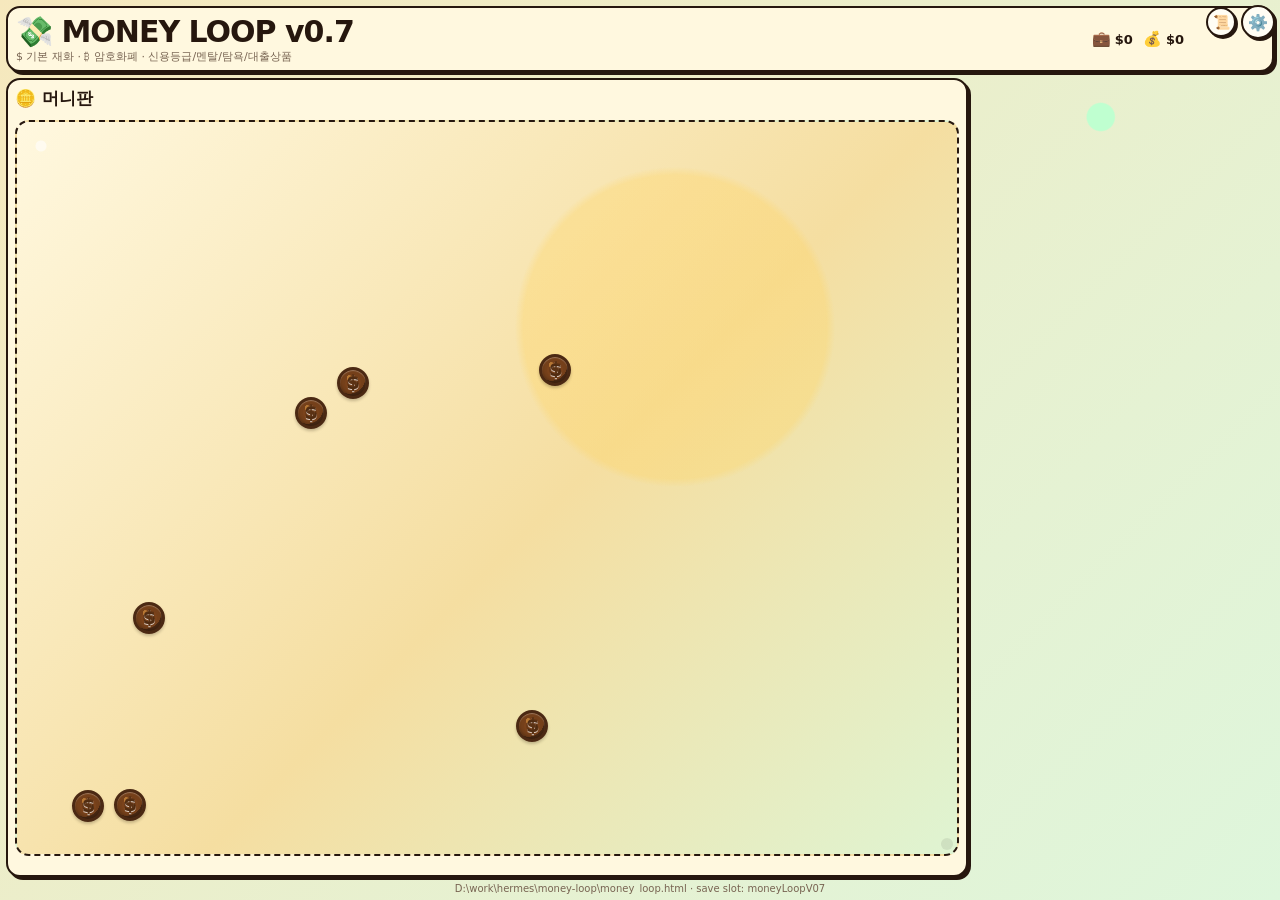
<file: index.html>
<!doctype html>
<html lang="ko">
<head>
<meta charset="utf-8"/>
<meta name="viewport" content="width=device-width,initial-scale=1,viewport-fit=cover,user-scalable=no"/>
<title>Money Loop v0.7</title>
<link rel="stylesheet" href="./src/style.css"/>
<link rel="manifest" href="./public/manifest.json"/>
<meta name="theme-color" content="#f6e8bd"/>
<meta name="mobile-web-app-capable" content="yes"/>
<meta name="apple-mobile-web-app-capable" content="yes"/>
<meta name="apple-mobile-web-app-status-bar-style" content="black-translucent"/>
</head>
<body>
<div class="app"><header class="top"><div class="brand"><h1>💸 MONEY LOOP v0.7</h1><div>$ 기본 재화 · ₿ 암호화폐 · 신용등급/멘탈/탐욕/대출상품</div></div><div id="topStats" class="topStats"></div><div class="topTools"><button class="iconBtn logIconBtn" onpointerdown="openModal('log')" title="로그">📜</button><button class="iconBtn settingsBtn" onpointerdown="openModal('settings')" title="설정">⚙️</button></div></header>
<div class="layout"><main class="panel main"><div class="mainHead"><h2>🪙 머니판</h2><div id="mainMenu" class="actions"><button id="menuUpgrade" onpointerdown="openModal('upgrade')">강화</button><button id="menuSkill" onpointerdown="openModal('skill')">스킬</button><button id="menuResearch" class="hidden" onpointerdown="openModal('research')">연구</button><button id="menuBank" onpointerdown="openModal('bank')">은행</button><button id="menuLoan" onpointerdown="openModal('loan')">대출</button><button id="menuInvest" onpointerdown="openModal('invest')">투자</button><button id="menuCredit" onpointerdown="openModal('credit')">신용</button><button id="menuMarket" onpointerdown="openModal('market')">장세</button><button id="menuChallenge" class="hidden" onpointerdown="openModal('challenge')">도전</button></div></div><div id="board" class="board"><div id="comboMeter" class="comboMeter"><div class="comboLabel">COMBO x1</div><div class="comboTrack"><div id="comboFill" class="comboFill"></div></div></div><div class="devDot" title="."></div></div><div><div id="skills" class="actions"></div><div id="hud" class="hud" style="margin-top:6px"></div></div></main>
<aside class="side minimalSide"><section id="goalPanel" class="panel goalPanel hidden"><div id="phaseState" class="tiny strong"></div><button id="nextGoal" class="goalBox" onpointerdown="openGoal()"></button></section></aside></div><div class="footer">D:\work\hermes\money-loop\money_loop.html · save slot: moneyLoopV07</div></div>
<div id="toast" class="toast"></div><div id="modal" class="modal"><div class="modalBox"><div class="modalHead"><h2 id="modalTitle">메뉴</h2><button onpointerdown="closeModal()">닫기</button></div><div id="modalBody" class="cards"></div></div></div>
<script type="module" src="./src/main.js"></script>
</body>

</html>
</file>
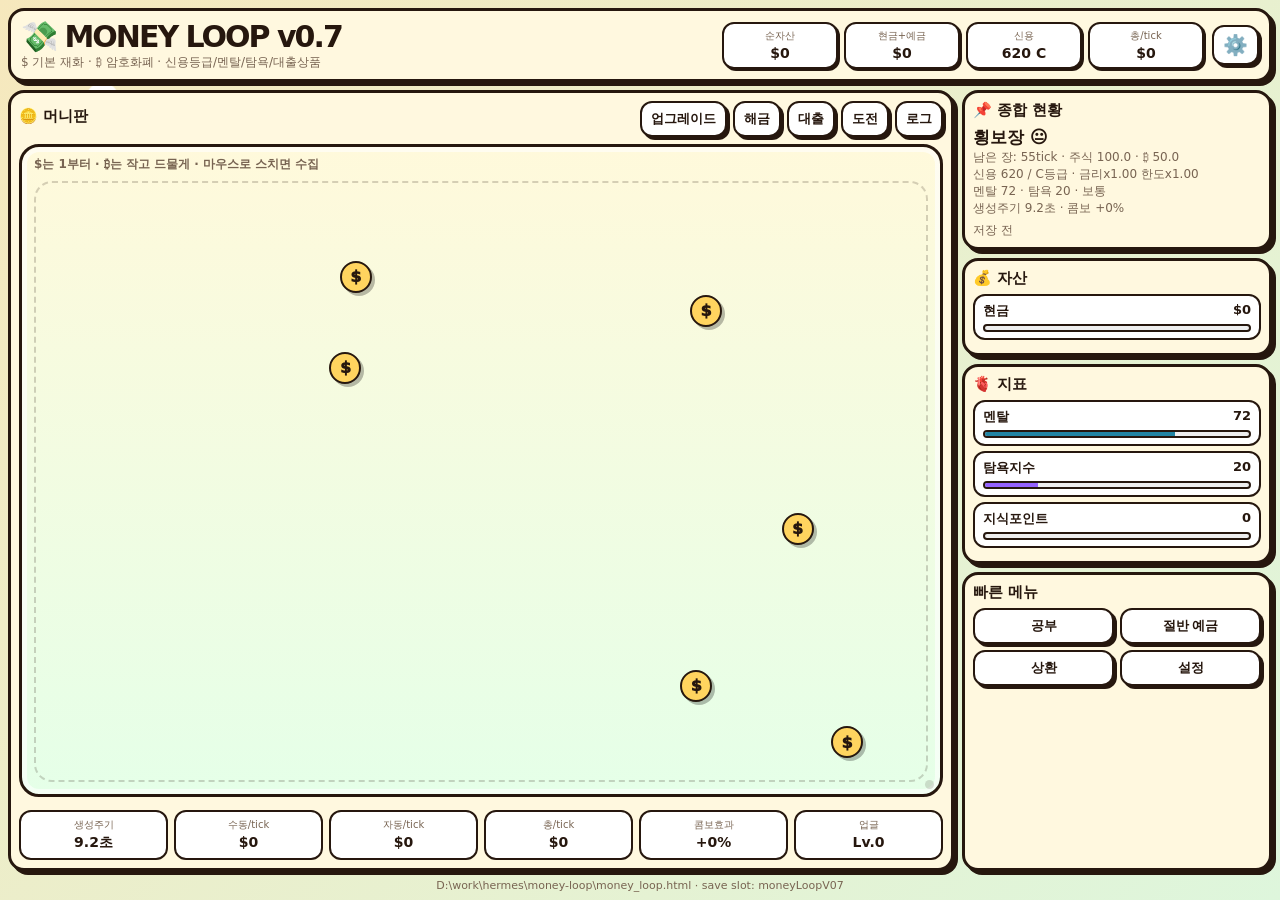
<file: money_loop.html>
<!doctype html>
<html lang="ko">
<head>
<meta charset="utf-8"/><meta name="viewport" content="width=device-width,initial-scale=1"/>
<title>Money Loop v0.7</title>
<style>
:root{--ink:#26170e;--muted:#786452;--paper:#fff8df;--line:#26170e;--green:#13a85a;--red:#e74d61;--blue:#2184a3;--gold:#ffd45f;--purple:#9562ff;--shadow:#26170e}*{box-sizing:border-box}html,body{height:100%;overflow:hidden}body{margin:0;background:radial-gradient(circle at 8% 11%,#fff 0 1.1%,transparent 1.2%),radial-gradient(circle at 86% 13%,#bfffd0 0 1%,transparent 1.1%),linear-gradient(135deg,#f6e8bd,#def6dc);font-family:"Comic Sans MS","Segoe UI",system-ui,sans-serif;color:var(--ink);cursor:crosshair}.app{height:100vh;max-width:1300px;margin:auto;padding:8px;display:grid;grid-template-rows:auto 1fr;gap:8px}.top{display:grid;grid-template-columns:1fr auto auto;gap:8px;align-items:center;background:var(--paper);border:3px solid var(--line);box-shadow:4px 4px 0 var(--shadow);border-radius:16px;padding:8px 10px}.brand h1{margin:0;font-size:30px;letter-spacing:-2px}.brand div{font-size:12px;color:var(--muted)}.topStats{display:grid;grid-template-columns:repeat(4,116px);gap:6px}.pill,.box,.res,.card{border:2px solid var(--line);background:#fff;border-radius:12px}.pill{padding:5px 7px;box-shadow:2px 2px 0 var(--shadow);text-align:center}.pill span,.box span{font-size:10px;color:var(--muted);display:block}.pill b,.box b{font-size:14px}button{border:2px solid var(--line);background:#fff;border-radius:12px;box-shadow:3px 3px 0 var(--shadow);padding:7px 9px;font-weight:900;cursor:pointer;color:var(--ink);touch-action:none}button:hover:not(:disabled){transform:translate(1px,1px);box-shadow:2px 2px 0 var(--shadow)}button:disabled{opacity:.42;cursor:not-allowed}.green{background:#c5ffd8}.primary{background:#c4f5ff}.danger{background:#ffc9d1}.purple{background:#ead8ff}.gold{background:#fff0a8}.layout{min-height:0;display:grid;grid-template-columns:1fr 310px;gap:8px}.panel{background:var(--paper);border:3px solid var(--line);box-shadow:4px 4px 0 var(--shadow);border-radius:16px;padding:8px;min-height:0}.main{display:grid;grid-template-rows:auto 1fr auto;gap:7px;min-height:0}.mainHead{display:flex;justify-content:space-between;align-items:center;gap:8px}.mainHead h2,.side h2{margin:0 0 6px;font-size:15px}.actions{display:flex;gap:6px;flex-wrap:wrap}.board{position:relative;min-height:360px;height:100%;border:3px solid var(--line);border-radius:20px;background:linear-gradient(#fff9db,#e5ffe8);overflow:hidden;box-shadow:inset 0 0 0 5px #ffffff99}.board:before{content:"$는 1부터 · ₿는 작고 드물게 · 마우스로 스치면 수집";position:absolute;left:12px;top:9px;font-size:12px;color:var(--muted);font-weight:900}.board:after{content:"";position:absolute;inset:34px 12px 12px;border:2px dashed #26170e30;border-radius:18px;pointer-events:none}.coin{touch-action:none;position:absolute;display:grid;place-items:center;border:2px solid var(--line);border-radius:50%;font-weight:1000;user-select:none;box-shadow:3px 3px 0 #0004;animation:bob .75s ease-in-out infinite alternate;cursor:grab}.coin.cash{background:var(--gold)}.coin.bill{background:#baffc9;border-radius:12px}.coin.bad{background:#ffc6ce}.coin.gold{background:#ffe680;box-shadow:0 0 0 3px #fff,0 0 16px #ffd25f,3px 3px 0 #0004}.coin.diamond{background:#cbf7ff;box-shadow:0 0 0 3px #fff,0 0 22px #57dfff,3px 3px 0 #0004}.coin.crypto{background:#ddd;border-color:#555;color:#555;font-size:11px}.coin:hover{filter:brightness(1.08);transform:scale(1.12)!important}@keyframes bob{to{margin-top:-5px}}.floatText{position:absolute;pointer-events:none;font-weight:1000;text-shadow:1px 1px #fff;animation:float 900ms ease-out forwards}@keyframes float{to{transform:translateY(-42px);opacity:0}}.hud{display:grid;grid-template-columns:repeat(6,1fr);gap:6px}.box{padding:6px;text-align:center}.side{display:grid;grid-template-rows:auto auto auto 1fr;gap:8px;min-height:0}.res{padding:6px 8px;margin-bottom:5px}.resTop{display:flex;justify-content:space-between;gap:8px;font-size:13px}.bar{height:8px;border:2px solid var(--line);background:#eee;border-radius:999px;overflow:hidden;margin-top:4px}.fill{height:100%;background:var(--green)}.fill.red{background:var(--red)}.fill.blue{background:var(--blue)}.fill.gold{background:var(--gold)}.fill.purple{background:var(--purple)}.tiny{font-size:12px;color:var(--muted)}.marketState{font-size:17px;font-weight:1000}.quickBtns{display:grid;grid-template-columns:1fr 1fr;gap:6px}.skill{position:relative;overflow:hidden}.skill .cd{position:absolute;left:0;bottom:0;height:4px;background:#0003}.skill.ready .cd{background:var(--green);width:100%}.modal{position:fixed;inset:0;background:#0008;display:none;align-items:center;justify-content:center;padding:14px;z-index:20}.modal.on{display:flex}.modalBox{width:min(900px,100%);max-height:86vh;overflow:auto;background:var(--paper);border:3px solid var(--line);box-shadow:7px 7px 0 #000;border-radius:18px;padding:12px}.modalHead{display:flex;justify-content:space-between;gap:10px;align-items:center;margin-bottom:8px}.modalHead h2{margin:0}.cards{display:grid;grid-template-columns:1fr 1fr;gap:8px}.card{padding:8px}.cardTop{display:flex;justify-content:space-between;gap:8px;align-items:flex-start}.title{font-weight:1000}.desc{font-size:12px;color:var(--muted);line-height:1.35;margin-top:3px}.tag{display:inline-block;border:2px solid currentColor;border-radius:999px;padding:2px 6px;font-size:11px;font-weight:900;color:var(--blue);white-space:nowrap}.tag.good{color:var(--green)}.tag.bad{color:var(--red)}.tag.warn{color:#a87000}.log{height:65vh;overflow:auto;display:grid;gap:5px}.logItem{border:2px dashed var(--line);background:#fff;border-radius:10px;padding:6px;font-size:12px}.settingsBtn{font-size:20px;padding:6px 9px}.devDot{position:absolute;right:6px;bottom:5px;width:9px;height:9px;border-radius:50%;background:#26170e25;z-index:5}.footer{font-size:11px;color:var(--muted);text-align:center}@media(max-width:920px){html,body{overflow:auto}.app{height:auto}.layout{grid-template-columns:1fr}.top{grid-template-columns:1fr}.topStats{grid-template-columns:repeat(2,1fr)}}@media(max-width:720px){.cards,.hud{grid-template-columns:1fr 1fr}.actions{display:grid;grid-template-columns:1fr 1fr}}
</style>
</head>
<body>
<div class="app"><header class="top"><div class="brand"><h1>💸 MONEY LOOP v0.7</h1><div>$ 기본 재화 · ₿ 암호화폐 · 신용등급/멘탈/탐욕/대출상품</div></div><div id="topStats" class="topStats"></div><button class="settingsBtn" onpointerdown="openModal('settings')">⚙️</button></header>
<div class="layout"><main class="panel main"><div class="mainHead"><h2>🪙 머니판</h2><div class="actions"><button onpointerdown="openModal('upgrade')">업그레이드</button><button onpointerdown="openModal('research')">해금</button><button onpointerdown="openModal('loan')">대출</button><button onpointerdown="openModal('challenge')">도전</button><button onpointerdown="openModal('log')">로그</button></div></div><div id="board" class="board"><div class="devDot" title="."></div></div><div><div id="skills" class="actions"></div><div id="hud" class="hud" style="margin-top:6px"></div></div></main>
<aside class="side"><section class="panel"><h2>📌 종합 현황</h2><div id="marketState" class="marketState"></div><div id="marketLeft" class="tiny"></div><div id="creditState" class="tiny"></div><div id="emotionState" class="tiny"></div><div id="incomeState" class="tiny"></div><div id="saveState" class="tiny" style="margin-top:5px"></div></section><section class="panel"><h2>💰 자산</h2><div id="moneyPanel"></div></section><section class="panel"><h2>🫀 지표</h2><div id="emotionPanel"></div></section><section class="panel"><h2>빠른 메뉴</h2><div class="quickBtns"><button onpointerdown="study()">공부</button><button onpointerdown="depositHalf()">절반 예금</button><button onpointerdown="repayDebt()">상환</button><button onpointerdown="openModal('settings')">설정</button></div></section></aside></div><div class="footer">D:\work\hermes\money-loop\money_loop.html · save slot: moneyLoopV07</div></div>
<div id="modal" class="modal"><div class="modalBox"><div class="modalHead"><h2 id="modalTitle">메뉴</h2><button onpointerdown="closeModal()">닫기</button></div><div id="modalBody" class="cards"></div></div></div>
<script>
const $=id=>document.getElementById(id), clamp=(n,a,b)=>Math.max(a,Math.min(b,n)), fmt=n=>Math.round(n).toLocaleString('ko-KR'), money=n=>'$'+fmt(n), crypto=n=>'₿'+(n/1000).toFixed(3);
const SAVE='moneyLoopV07',TICK=1.2;
let sim={last:performance.now(),prog:0,render:0,saveTimer:0,modal:null,combo:0,comboUntil:0,magnetCd:0,rainCd:0,dev:0,lastSaved:0,settings:{autoSave:true,saveInterval:30}};
function fresh(){return{t:0,cash:0,bank:0,debt:0,stocks:0,crypto:0,gold:0,diamond:0,credit:620,knowledge:0,mental:72,greed:20,stockIndex:100,cryptoIndex:50,market:'sideways',marketLeft:55,loanRefresh:160,loans:[],particles:[],research:{},up:{},ach:{},comboBest:0,stats:{picked:0,biggest:0,achBonus:0,prestige:0},log:[]}}
let s=fresh();
const marketDefs={sideways:{name:'횡보장 😐',stock:.00016,crypto:.00002,vol:.005,cv:.012},bull:{name:'상승장 🚀',stock:.00085,crypto:.00035,vol:.007,cv:.018},bubble:{name:'과열장 🤯',stock:.0010,crypto:.0009,vol:.014,cv:.038},bear:{name:'하락장 🧊',stock:-.00075,crypto:-.00045,vol:.01,cv:.028},crash:{name:'폭락장 ☄️',stock:-.0028,crypto:-.005,vol:.02,cv:.065}};
function net(){return s.cash+s.bank+s.stocks+s.crypto+s.gold*100+s.diamond*1500-s.debt}function gross(){return s.cash+s.bank+s.stocks+s.crypto+s.gold*100+s.diamond*1500}function totalUp(){return Object.values(s.up||{}).reduce((a,b)=>a+b,0)}
function creditGrade(){let x=s.credit;return x>=900?['S',.6,5]:x>=800?['A',.75,3]:x>=700?['B',.9,2]:x>=600?['C',1,1]:x>=500?['D',1.25,.55]:x>=300?['E',1.6,.25]:['F',2.2,.08]}
function cost(u){return Math.round(u.base*Math.pow(1.32,(s.up[u.id]||0)))}function canAfford(x){return s.cash+s.bank>=x}function pay(x){if(!canAfford(x)){log('부족','돈이 부족합니다. 대출 해금 후 자금을 조달하세요.');return false}if(s.cash>=x)s.cash-=x;else{let n=x-s.cash;s.cash=0;s.bank-=n}norm();return true}
function norm(){['cash','bank','stocks','crypto','debt','knowledge','gold','diamond'].forEach(k=>s[k]=Math.max(0,s[k]));s.credit=clamp(s.credit,0,1000);s.mental=clamp(s.mental,0,100);s.greed=clamp(s.greed,0,100);s.stats.biggest=Math.max(s.stats.biggest,net())}
function coinValue(type){let base=1*(1+(s.up.wallet||0)*.18+s.stats.achBonus+(s.stats.prestige||0)*.025)*(1+comboBonus());if(type==='bill')base*=5;if(type==='bonus')base*=12;if(type==='stock')base*=4;if(type==='crypto')base*=2;if(type==='gold')base*=100;if(type==='diamond')base*=1500;if(type==='bad')base*=-8;if(type==='tax')base*=-25;return base*(.9+Math.random()*.25)}function comboBonus(){return Math.min(sim.combo,100)*.01}function spawnRate(){return (.12+(s.up.spawn||0)*.018+s.stats.achBonus*.1)*(s.market==='crash'?1.25:1)*(0.8+s.mental/250)}function manualCpt(){return spawnRate()*avgParticleValue()}function autoCpt(){return (s.up.worker||0)*.8}function totalCpt(){return manualCpt()+autoCpt()}function avgParticleValue(){return 1*(1+(s.up.wallet||0)*.18+s.stats.achBonus)*(1+comboBonus())}
const upgrades=[
{id:'magnet',name:'돈자석',base:25,show:()=>true,desc:'자석 스킬 해금/강화',perf:()=>`쿨타임 ${magnetMax()}tick`,buy(){if(pay(cost(this)))s.up.magnet=(s.up.magnet||0)+1}},
{id:'wallet',name:'지갑 수선',base:40,show:()=>true,desc:'$ 입자 가치 증가',perf:()=>`+${Math.round((s.up.wallet||0)*18)}%`,buy(){if(pay(cost(this)))s.up.wallet=(s.up.wallet||0)+1}},
{id:'spawn',name:'돈 냄새',base:90,show:()=>totalUp()>=2,desc:'$ 생성 빈도 증가',perf:()=>`+${Math.round((s.up.spawn||0)*15)}%`,buy(){if(pay(cost(this)))s.up.spawn=(s.up.spawn||0)+1}},
{id:'worker',name:'알바 햄스터',base:160,show:()=>totalUp()>=3,desc:'자동 $ 생산',perf:()=>`${money((s.up.worker||0)*.8)}/tick`,buy(){if(pay(cost(this)))s.up.worker=(s.up.worker||0)+1}},
{id:'piggy',name:'돼지저금통',base:300,show:()=>s.research.bank,desc:'현금을 예금으로 이동',perf:()=>`${money((s.up.piggy||0)*1.8)}/tick 이동`,buy(){if(pay(cost(this)))s.up.piggy=(s.up.piggy||0)+1}},
{id:'ledger',name:'가계부 요정',base:650,show:()=>s.research.bank&&totalUp()>=5,desc:'신용/멘탈 개선',perf:()=>`신용 +${((s.up.ledger||0)*.08).toFixed(2)}/tick`,buy(){if(pay(cost(this)))s.up.ledger=(s.up.ledger||0)+1}},
{id:'vacuum',name:'자동 청소기',base:1500,show:()=>totalUp()>=6,desc:'입자 자동 수집',perf:()=>`자동수집 ${Math.round((s.up.vacuum||0)*6)}%`,buy(){if(pay(cost(this)))s.up.vacuum=(s.up.vacuum||0)+1}},
{id:'etf',name:'ETF 자동매수기',base:3000,show:()=>s.research.stocks,desc:'예금을 주식으로 이동',perf:()=>`${money((s.up.etf||0)*5)}/tick`,buy(){if(pay(cost(this)))s.up.etf=(s.up.etf||0)+1}},
{id:'cryptobot',name:'작은 ₿ 봇',base:8000,show:()=>s.research.crypto&&totalUp()>=10,desc:'아주 작은 ₿ 자동매수',perf:()=>`${money((s.up.cryptobot||0)*2)}/tick`,buy(){if(pay(cost(this)))s.up.cryptobot=(s.up.cryptobot||0)+1}},
{id:'riskbot',name:'멘탈 회복기',base:12000,show:()=>s.research.risk,desc:'멘탈 회복, 탐욕 완화',perf:()=>`멘탈 +${((s.up.riskbot||0)*.04).toFixed(2)}/tick`,buy(){if(pay(cost(this)))s.up.riskbot=(s.up.riskbot||0)+1}},
{id:'rarity',name:'골드 탐지기',base:18000,show:()=>s.research.risk&&totalUp()>=12,desc:'골드 입자 등장',perf:()=>`골드 확률 +${((s.up.rarity||0)*.7).toFixed(1)}%`,buy(){if(pay(cost(this)))s.up.rarity=(s.up.rarity||0)+1}},
{id:'debtbot',name:'상환 봇',base:30000,show:()=>s.research.loan||s.debt>0,desc:'부채 자동 상환',perf:()=>`${money((s.up.debtbot||0)*3)}/tick`,buy(){if(pay(cost(this)))s.up.debtbot=(s.up.debtbot||0)+1}},
{id:'diamond',name:'다이아 감별사',base:75000,show:()=>s.up.rarity>=2&&net()>=50000,desc:'다이아 입자 등장',perf:()=>`다이아 확률 +${((s.up.diamond||0)*.18).toFixed(2)}%`,buy(){if(pay(cost(this)))s.up.diamond=(s.up.diamond||0)+1}}
];
const research=[
{id:'bank',name:'은행 계좌',cost:80,show:()=>true,desc:'예금/신용 관리 해금',can:()=>true,buy(){if(pay(this.cost)){s.research.bank=1;log('해금','은행 계좌 개설')}}},
{id:'loan',name:'대출 이해',cost:250,show:()=>s.research.bank,desc:'대출 상품/부채 시스템 해금',can:()=>s.research.bank,buy(){if(pay(this.cost)){s.research.loan=1;refreshLoans();log('해금','대출 상품이 열렸다')}}},
{id:'stocks',name:'주식 계좌',cost:1200,show:()=>s.research.bank&&s.knowledge>=4,desc:'주식쿠폰/ETF 해금',can:()=>s.knowledge>=4,buy(){if(pay(this.cost)){s.research.stocks=1;log('해금','주식 계좌 개설')}}},
{id:'crypto',name:'₿ 거래소',cost:5000,show:()=>s.research.stocks&&s.greed>=25,desc:'작은 ₿ 입자/봇 해금',can:()=>s.research.stocks&&s.greed>=25,buy(){if(pay(this.cost)){s.research.crypto=1;log('해금','₿ 거래소 가입')}}},
{id:'risk',name:'리스크 관리',cost:7500,show:()=>s.knowledge>=12&&s.mental>=50,desc:'멘탈 회복기/골드 탐지기 해금',can:()=>s.knowledge>=12,buy(){if(pay(this.cost)){s.research.risk=1;log('해금','리스크 관리')}}},
{id:'prestige',name:'계좌 환생',cost:250000,show:()=>net()>=180000,desc:'프레스티지 준비',can:()=>net()>=180000,buy(){if(pay(this.cost)){s.research.prestige=1;log('해금','계좌 환생 가능')}}}
];
const achievements=[
{id:'pick50',name:'줍줍 초보',desc:'입자 50개 수집',ok:()=>s.stats.picked>=50,reward:'입자 가치 +8%',give(){s.stats.achBonus+=.08}},
{id:'combo25',name:'손목 스냅',desc:'콤보 25',ok:()=>s.comboBest>=25,reward:'입자 가치 +10%',give(){s.stats.achBonus+=.10}},
{id:'gradeB',name:'신용 양호',desc:'B등급 이상 달성',ok:()=>s.credit>=700,reward:'멘탈 +5',give(){s.mental+=5}},
{id:'bank1k',name:'예금 맛보기',desc:'예금 $1,000',ok:()=>s.bank>=1000,reward:'신용 +20',give(){s.credit+=20}},
{id:'million',name:'작은 부자',desc:'순자산 $100,000',ok:()=>net()>=100000,reward:'탐욕 +8',give(){s.greed+=8}}
];
const particleView={cash:['$','cash'],bill:['$$','bill'],bonus:['★','bill'],stock:['📈','bill'],crypto:['₿','crypto'],gold:['G','gold'],diamond:['◆','diamond'],bad:['💳','bad'],tax:['!','bad']};
function unlocked(type){if(['cash','bad'].includes(type))return true;if(type==='bill')return totalUp()>=2||s.research.bank;if(type==='bonus')return totalUp()>=4;if(type==='stock')return s.research.stocks;if(type==='crypto')return s.research.crypto;if(type==='gold')return s.up.rarity>=1;if(type==='diamond')return s.up.diamond>=1;if(type==='tax')return s.debt>0||s.research.loan;return true}function gate(type){return unlocked(type)?type:'cash'}function rollRare(){let r=Math.random(),g=(s.up.rarity||0)*.007*(1+s.greed/160),d=(s.up.diamond||0)*.0018;if(r<d)return'diamond';if(r<g)return'gold';return'normal'}
function spawnParticle(type='cash'){type=gate(type);let rr=rollRare();if(rr==='gold')type='gold';if(rr==='diamond')type='diamond';let b=$('board'),w=Math.max(120,b.clientWidth-54),h=Math.max(120,b.clientHeight-54);let mentalLife=.8+s.mental/250;let p={id:Math.random().toString(36).slice(2),type,val:coinValue(type),x:20+Math.random()*w,y:40+Math.random()*h,life:(7+Math.random()*8)*mentalLife};s.particles.push(p);createEl(p)}function spawnBurst(n,type){for(let i=0;i<n;i++)spawnParticle(type)}
function createEl(p){let b=$('board');if(!b||b.querySelector(`[data-pid="${p.id}"]`))return;let [icon,cls]=particleView[p.type]||particleView.cash;let e=document.createElement('div');e.className='coin '+cls;e.dataset.pid=p.id;e.style.left=p.x+'px';e.style.top=p.y+'px';let size=p.type==='crypto'?24:p.type==='cash'?32:p.type==='bill'?38:p.type==='gold'?40:p.type==='diamond'?46:36;e.style.width=size+'px';e.style.height=size+'px';e.textContent=icon;e.addEventListener('pointerenter',()=>collect(p.id));e.addEventListener('pointerdown',ev=>{ev.preventDefault();ev.stopPropagation();collect(p.id)});b.appendChild(e)}
function collect(id){let p=s.particles.find(x=>x.id===id);if(!p)return;s.particles=s.particles.filter(x=>x.id!==id);let el=document.querySelector(`[data-pid="${id}"]`);if(el)el.remove();if(performance.now()<sim.comboUntil)sim.combo++;else sim.combo=1;sim.comboUntil=performance.now()+1200;s.comboBest=Math.max(s.comboBest,sim.combo);let v=p.val;if(p.type==='stock'){s.stocks+=Math.max(0,v);s.greed+=.05}else if(p.type==='crypto'){s.crypto+=Math.max(0,v);s.greed+=.1;s.mental-=.015}else if(p.type==='gold')s.gold+=Math.max(0,v/100);else if(p.type==='diamond')s.diamond+=Math.max(0,v/1500);else if(v>=0)s.cash+=v;else{s.mental-=1;s.debt+=s.research.loan?0:-v}if(v>0&&sim.combo%10===0){s.mental+=.2;s.greed+=.15}if(v<0){s.mental-=.5}s.stats.picked++;$('board').appendChild(floatText(p.x,p.y,(v>=0?'+':'')+(p.type==='crypto'?money(v)+' ₿':money(v))+(sim.combo>2?' x'+sim.combo:'')));checkAch();norm();renderLive()}function floatText(x,y,t){let e=document.createElement('div');e.className='floatText';e.style.left=x+'px';e.style.top=y+'px';e.textContent=t;setTimeout(()=>e.remove(),900);return e}function expire(){let dead=s.particles.filter(p=>p.life<=0).map(p=>p.id);s.particles=s.particles.filter(p=>p.life>0);dead.forEach(id=>{let e=document.querySelector(`[data-pid="${id}"]`);if(e)e.remove()})}
function magnetMax(){return Math.max(6,18-(s.up.magnet||0)*2)}function rainMax(){return 38}function castMagnet(){if(!s.up.magnet)return log('스킬','돈자석 업그레이드가 필요합니다');if(sim.magnetCd>0)return log('스킬','자석 충전 중');sim.magnetCd=magnetMax();s.particles.forEach(p=>{p.life+=2;p.x=170+Math.random()*240;p.y=110+Math.random()*170;let e=document.querySelector(`[data-pid="${p.id}"]`);if(e){e.style.left=p.x+'px';e.style.top=p.y+'px'}});log('스킬','돈자석 발동')}function makeMoneyRain(){if(totalUp()<3)return log('스킬','업그레이드 3레벨부터 돈비 가능');if(sim.rainCd>0)return log('스킬','돈비 충전 중');sim.rainCd=rainMax();spawnBurst(10,'cash');if(s.up.rarity)spawnBurst(1,'gold');if(Math.random()<.2+s.greed/500)spawnBurst(1,'bad');log('스킬','돈비')}
function refreshLoans(){if(!s.research.loan)return;s.loans=[];let grade=creditGrade(),mult=grade[2],rateAdj=grade[1];let templates=[['생활비 대출',300,0.06,'simple','낮음'],['마이너스 통장',900,0.09,'compound','중간'],['고금리 급전',1600,0.18,'compound','높음'],['투자 레버리지',2600,0.12,'compound','높음'],['신용 우대론',1800,0.055,'simple','낮음']];templates.forEach(t=>{let ok=t[0]!=='투자 레버리지'||s.research.stocks;let f=.8+Math.random()*.7;if(ok)s.loans.push({id:Math.random().toString(36).slice(2),name:t[0],amount:Math.round(t[1]*mult*f),rate:t[2]*rateAdj*(.85+Math.random()*.35),type:t[3],risk:t[4],principal:Math.round(t[1]*mult*f)})});s.loanRefresh=120+Math.random()*120}function takeLoan(id){let l=s.loans.find(x=>x.id===id);if(!l)return;s.cash+=l.amount;s.debt+=l.amount;s.credit-=l.risk==='높음'?28:l.risk==='중간'?14:6;s.mental-=l.risk==='높음'?7:3;s.greed+=l.name.includes('투자')?8:2;log('대출',`${l.name} ${money(l.amount)} · ${(l.rate*100).toFixed(1)}% · ${l.type==='compound'?'복리':'단리'}`);renderAll(false);renderModal()}function debtInterest(days){if(s.debt<=0)return 0;let avg=s.loans.length?s.loans.reduce((a,l)=>a+l.rate,0)/s.loans.length:.12;let compound=s.loans.some(l=>l.type==='compound');let interest=compound?s.debt*(avg/900)*days:(s.debt*avg/1200)*days;s.debt+=interest;s.credit-=interest>1?.01*days:0;s.mental-=interest>2?.015*days:0;return interest}function repayDebt(){let a=Math.min(s.debt,s.cash+s.bank);if(a<=0)return log('상환','상환할 부채가 없습니다');if(!canAfford(a))return;let c=Math.min(s.cash,a);s.cash-=c;s.bank-=a-c;s.debt-=a;s.credit+=Math.min(12,a/200);s.mental+=1;norm();renderLive();log('상환',money(a)+' 상환')}
function study(){s.knowledge+=1;s.mental+=.1;s.greed-=.1;norm();renderLive()}function depositHalf(){let a=s.cash*.5;s.cash-=a;s.bank+=a;s.mental+=.4;s.credit+=.2;norm();renderLive()}function buyStock(){if(!s.research.stocks)return;if(!pay(Math.min(s.cash+s.bank,250)))return;s.stocks+=250;s.greed+=.3;renderLive()}function buyCrypto(){if(!s.research.crypto)return;if(!pay(Math.min(s.cash+s.bank,120)))return;s.crypto+=120;s.greed+=.5;s.mental-=.2;renderLive()}
function rates(){let r={cash:0,bank:0,stocks:0,crypto:0,credit:0,mental:0,greed:0};r.cash+=(s.up.worker||0)*.8;let p=s.up.piggy||0;if(p){let m=Math.min(s.cash,p*1.8);r.cash-=m;r.bank+=m;r.credit+=.02*p}let l=s.up.ledger||0;r.credit+=l*.08;r.mental+=l*.025;let e=s.up.etf||0;if(e){let m=Math.min(s.bank,e*5);r.bank-=m;r.stocks+=m}let c=s.up.cryptobot||0;if(c){let m=Math.min(s.bank,c*2);r.bank-=m;r.crypto+=m;r.greed+=c*.008;r.mental-=c*.003}let rb=s.up.riskbot||0;r.mental+=rb*.04;r.greed+=(35-s.greed)*.006*rb;let db=s.up.debtbot||0;if(db&&s.debt>0){let m=Math.min(s.debt,(s.cash+s.bank)*.001*db+3*db);r.cash-=Math.min(s.cash,m);r.bank-=Math.max(0,m-s.cash);r.credit+=.01*db}return r}
function marketTick(days){let m=marketDefs[s.market],risk=1-(s.up.riskbot||0)*.03;let sr=(m.stock+(Math.random()-.5)*m.vol*risk)*days, cr=(m.crypto+(Math.random()-.5)*m.cv*risk*(1+s.greed/220))*days;s.stocks*=Math.max(.65,1+sr);s.crypto*=Math.max(.45,1+cr);s.stockIndex*=Math.max(.7,1+sr);s.cryptoIndex*=Math.max(.5,1+cr);s.greed+=(sr+cr>0?.04:-.02)*days;s.mental+=(sr+cr<0?-.05:.01)*days;s.marketLeft-=days;if(s.marketLeft<=0){let r=Math.random(),old=s.market;if(r<.38)s.market='sideways';else if(r<.58)s.market='bull';else if(r<.75)s.market='bear';else if(r<.9)s.market='bubble';else s.market='crash';s.marketLeft=45+Math.random()*80;if(old!==s.market)log('장 변화',marketDefs[s.market].name+' 시작')}}function tick(days){s.t+=days;let r=rates();for(let k in r)s[k]=(s[k]||0)+r[k]*days;marketTick(days);debtInterest(days);let sr=spawnRate();if(Math.random()<sr*days)spawnParticle(Math.random()<.06?'bill':Math.random()<.02?'bad':'cash');if(Math.random()<.004*days*(1+s.greed/150))spawnParticle('bonus');if(Math.random()<.005*days&&s.research.stocks)spawnParticle('stock');if(Math.random()<.0015*days&&s.research.crypto)spawnParticle('crypto');if(Math.random()<.003*days&&s.debt>0)spawnParticle('tax');s.particles.forEach(p=>p.life-=days);expire();sim.magnetCd=Math.max(0,sim.magnetCd-days);sim.rainCd=Math.max(0,sim.rainCd-days);if(s.up.vacuum)s.particles.slice(0,Math.min(s.particles.length,s.up.vacuum)).forEach(p=>{if(Math.random()<.06*s.up.vacuum)collect(p.id)});s.loanRefresh-=days;if(s.loanRefresh<=0)refreshLoans();let debtRatio=s.debt/Math.max(gross(),1);s.credit+=(debtRatio<.2?.04:debtRatio<1?-.02:-.12)*days;norm();checkAch()}
function buyUpgrade(id){let u=upgrades.find(x=>x.id===id);if(!u||!u.show())return;let before=s.up[id]||0;u.buy();if((s.up[id]||0)>before)log('구매',u.name+' Lv.'+s.up[id]);renderAll(false);renderModal()}function buyResearch(id){let r=research.find(x=>x.id===id);if(!r||s.research[id]||!r.show()||!r.can())return;r.buy();renderAll(false);renderModal()}function checkAch(){achievements.forEach(a=>{if(!s.ach[a.id]&&a.ok()){s.ach[a.id]=1;a.give();log('도전과제',a.name+' · '+a.reward)}})}function emotion(){return [`멘탈 ${fmt(s.mental)} · 탐욕 ${fmt(s.greed)}`,s.mental<35?'불안정':s.greed>75?'FOMO':s.mental>75?'안정':'보통']}
function openModal(kind){sim.modal=kind;$('modal').classList.add('on');renderModal()}function closeModal(){sim.modal=null;$('modal').classList.remove('on')}function renderModal(){if(!sim.modal)return;let body=$('modalBody'),title={upgrade:'업그레이드',research:'해금/연구',loan:'대출 상품',challenge:'도전과제',log:'로그',settings:'설정'}[sim.modal]||'메뉴';$('modalTitle').textContent=title;if(sim.modal==='upgrade'){body.className='cards';let list=upgrades.filter(u=>u.show());body.innerHTML=list.map(u=>`<div class="card"><div class="cardTop"><div><div class="title">${u.name} <span class="tag">Lv.${s.up[u.id]||0}</span></div><div class="desc">${u.desc}<br>현재 성능: ${u.perf()}<br>가격: ${money(cost(u))}</div></div><button ${!canAfford(cost(u))?'disabled':''} onpointerdown="buyUpgrade('${u.id}')">구매</button></div></div>`).join('')}else if(sim.modal==='research'){body.className='cards';body.innerHTML=research.filter(r=>r.show()).map(r=>`<div class="card"><div class="cardTop"><div><div class="title">${r.name}</div><div class="desc">${r.desc}<br>비용: ${money(r.cost)}</div></div><button ${s.research[r.id]||!r.can()||!canAfford(r.cost)?'disabled':''} onpointerdown="buyResearch('${r.id}')">${s.research[r.id]?'완료':'연구'}</button></div></div>`).join('')}else if(sim.modal==='loan'){body.className='cards';if(!s.research.loan){body.innerHTML='<div class="card">대출 이해 연구가 필요합니다.</div>';return}let g=creditGrade();body.innerHTML=`<div class="card"><div class="title">현재 신용 ${fmt(s.credit)} / ${g[0]}등급</div><div class="desc">금리 보정 x${g[1].toFixed(2)} · 한도 보정 x${g[2].toFixed(2)} · 상품 갱신 ${Math.ceil(s.loanRefresh)}tick</div></div>`+s.loans.map(l=>`<div class="card"><div class="cardTop"><div><div class="title">${l.name} <span class="tag ${l.type==='compound'?'bad':'good'}">${l.type==='compound'?'복리':'단리'}</span></div><div class="desc">금액 ${money(l.amount)}<br>이자율 ${(l.rate*100).toFixed(1)}% · 위험 ${l.risk}<br>신용/멘탈에 영향</div></div><button onpointerdown="takeLoan('${l.id}')">받기</button></div></div>`).join('')}else if(sim.modal==='challenge'){body.className='cards';body.innerHTML=achievements.map(a=>`<div class="card"><div class="title">${s.ach[a.id]?'✅':'⬜'} ${a.name}</div><div class="desc">${a.desc}<br>보상: ${a.reward}</div></div>`).join('')}else if(sim.modal==='log'){body.className='log';body.innerHTML=s.log.map(x=>`<div class="logItem"><b>${x.t}</b><br>${x.m}<div class="tiny">${Math.floor(x.time)} tick</div></div>`).join('')}else{body.className='cards';body.innerHTML=`<div class="card"><div class="title">자동저장</div><div class="desc">${sim.settings.autoSave?'ON':'OFF'} · ${sim.settings.saveInterval}초 · ${saveText()}</div><button onpointerdown="toggleAutoSave()">${sim.settings.autoSave?'끄기':'켜기'}</button></div><div class="card"><div class="title">저장 간격</div><button onpointerdown="setSaveInterval(15)">15초</button> <button onpointerdown="setSaveInterval(30)">30초</button> <button onpointerdown="setSaveInterval(60)">60초</button> <button onpointerdown="setSaveInterval(120)">120초</button></div><div class="card"><div class="title">수동 저장</div><button onpointerdown="save(true);renderModal()">저장</button></div><div class="card"><div class="title">초기화</div><button class="danger" onpointerdown="wipe()">초기화</button></div>`}}
function toggleAutoSave(){sim.settings.autoSave=!sim.settings.autoSave;renderModal();renderLive()}function setSaveInterval(v){sim.settings.saveInterval=v;renderModal();renderLive()}
function visibleMoney(){let a=[['현금',s.cash,Math.max(gross(),1),'gold',money(s.cash)]];if(s.research.bank||s.bank>0)a.push(['예금',s.bank,Math.max(gross(),1),'blue',money(s.bank)],['신용',s.credit,1000,'blue',fmt(s.credit)+' / '+creditGrade()[0]]);if(s.debt>0||s.research.loan)a.push(['부채',s.debt,Math.max(s.debt,1000),'red',money(s.debt)]);if(s.research.stocks||s.stocks>0)a.push(['주식',s.stocks,Math.max(gross(),1),'purple',money(s.stocks)]);if(s.research.crypto||s.crypto>0)a.push(['₿ 크립토',s.crypto,Math.max(gross(),1),'',money(s.crypto)]);if(s.gold>0||s.up.rarity)a.push(['골드',s.gold,Math.max(s.gold,10),'gold',fmt(s.gold)]);if(s.diamond>0||s.up.diamond)a.push(['다이아',s.diamond,Math.max(s.diamond,5),'blue',fmt(s.diamond)]);return a}function visibleStats(){return [['멘탈',s.mental,'blue'],['탐욕지수',s.greed,'purple'],['지식포인트',s.knowledge,'green']]}function res(n,v,max,c,label){return`<div class="res"><div class="resTop"><b>${n}</b><b>${label}</b></div><div class="bar"><div class="fill ${c}" style="width:${clamp(Math.abs(v)/max*100,0,100)}%"></div></div></div>`}function renderResources(){$('moneyPanel').innerHTML=visibleMoney().map(x=>res(x[0],x[1],x[2],x[3],x[4])).join('');$('emotionPanel').innerHTML=visibleStats().map(x=>res(x[0],x[1],100,x[2],fmt(x[1]))).join('')}function renderHud(){$('hud').innerHTML=`<div class="box"><span>생성주기</span><b>${(TICK/Math.max(spawnRate(),.01)).toFixed(1)}초</b></div><div class="box"><span>수동/tick</span><b>${money(manualCpt())}</b></div><div class="box"><span>자동/tick</span><b>${money(autoCpt())}</b></div><div class="box"><span>총/tick</span><b>${money(totalCpt())}</b></div><div class="box"><span>콤보효과</span><b>+${Math.round(comboBonus()*100)}%</b></div><div class="box"><span>업글</span><b>Lv.${totalUp()}</b></div>`}function renderSkills(){let arr=[];if(s.up.magnet)arr.push(['🧲 자석',sim.magnetCd,magnetMax(),'castMagnet']);if(totalUp()>=3)arr.push(['🌧 돈비',sim.rainCd,rainMax(),'makeMoneyRain']);$('skills').innerHTML=arr.map(([name,cd,max,fn])=>`<button class="skill ${cd<=0?'ready':''}" onpointerdown="${fn}()">${name} ${cd>0?Math.ceil(cd)+'t':'READY'}<span class="cd" style="width:${cd>0?100-(cd/max*100):100}%"></span></button>`).join('')}function renderTop(){let em=emotion(),g=creditGrade();$('topStats').innerHTML=`<div class="pill"><span>순자산</span><b>${money(net())}</b></div><div class="pill"><span>현금+예금</span><b>${money(s.cash+s.bank)}</b></div><div class="pill"><span>신용</span><b>${fmt(s.credit)} ${g[0]}</b></div><div class="pill"><span>총/tick</span><b>${money(totalCpt())}</b></div>`;$('marketState').textContent=marketDefs[s.market].name;$('marketLeft').textContent='남은 장: '+Math.ceil(s.marketLeft)+'tick · 주식 '+s.stockIndex.toFixed(1)+' · ₿ '+s.cryptoIndex.toFixed(1);$('creditState').textContent=`신용 ${fmt(s.credit)} / ${g[0]}등급 · 금리x${g[1].toFixed(2)} 한도x${g[2].toFixed(2)}`;$('emotionState').textContent=em[0]+' · '+em[1];$('incomeState').textContent=`생성주기 ${(TICK/Math.max(spawnRate(),.01)).toFixed(1)}초 · 콤보 +${Math.round(comboBonus()*100)}%`; $('saveState').textContent=saveText()}function renderLive(){renderTop();renderResources();renderHud();renderSkills()}function renderAll(sync=true){renderLive();if(sync)s.particles.forEach(createEl);if(sim.modal)renderModal()}function log(t,m){s.log.unshift({t,m,time:s.t});s.log=s.log.slice(0,100)}
function saveText(){if(!sim.settings.autoSave)return'자동저장 꺼짐';if(!sim.lastSaved)return'저장 전';let sec=Math.floor((Date.now()-sim.lastSaved)/1000);if(sec<5)return'방금 저장됨';if(sec<60)return sec+'초 전에 저장됨';return Math.floor(sec/60)+'분 전에 저장됨'}function save(show){localStorage.setItem(SAVE,JSON.stringify({s,settings:sim.settings}));sim.lastSaved=Date.now();if(show)log('저장','완료')}function load(show){let raw=localStorage.getItem(SAVE);if(!raw){if(show)log('로드','저장 없음');return}try{let d=JSON.parse(raw);s=Object.assign(fresh(),d.s||d);if(d.settings)sim.settings=Object.assign(sim.settings,d.settings);if(!s.loans)s.loans=[];if(s.research.loan&&!s.loans.length)refreshLoans();if(show)log('로드','완료')}catch(e){log('로드 실패',e.message)}document.querySelectorAll('.coin').forEach(e=>e.remove());renderAll(true)}function wipe(){if(!confirm('Money Loop v0.7 저장을 지울까요?'))return;localStorage.removeItem(SAVE);s=fresh();boot();document.querySelectorAll('.coin').forEach(e=>e.remove());renderAll(true);closeModal()}function loop(now){let dt=Math.min(1,(now-sim.last)/1000);sim.last=now;sim.prog+=dt/TICK;while(sim.prog>=1){sim.prog-=1;tick(1)}sim.render+=dt;sim.saveTimer+=dt;if(sim.render>.45){renderLive();sim.render=0}if(sim.settings.autoSave&&sim.saveTimer>=sim.settings.saveInterval){save(false);sim.saveTimer=0}requestAnimationFrame(loop)}function boot(){log('시작','$ 1부터 시작합니다. 돈이 없으면 못 사고, 대출은 해금 후 선택합니다.');log('힌트','신용등급은 대출 금리/한도에 직접 적용됩니다.')}document.getElementById('modal').addEventListener('pointerdown',e=>{if(e.target.id==='modal')closeModal()});document.addEventListener('keydown',e=>{if(e.key==='Escape')closeModal()});document.querySelector('.devDot').addEventListener('pointerdown',e=>{e.stopPropagation();sim.dev++;if(sim.dev>=5){spawnBurst(20,'cash');sim.dev=0;log('치트','숨겨진 $ 줍줍')}});load(false);if(!s.log.length)boot();if(!s.particles.length)spawnBurst(7,'cash');renderAll(true);requestAnimationFrame(loop);
</script>
</body>
</html>
</file>
<file: src/style.css>
:root{--ink:#26170e;--muted:#786452;--paper:#fff8df;--line:#26170e;--green:#13a85a;--red:#e74d61;--blue:#2184a3;--gold:#ffd45f;--purple:#9562ff;--shadow:#26170e}*{box-sizing:border-box}html,body{height:100%;overflow:hidden;overscroll-behavior:none}body{margin:0;background:radial-gradient(circle at 8% 11%,#fff 0 1.1%,transparent 1.2%),radial-gradient(circle at 86% 13%,#bfffd0 0 1%,transparent 1.1%),linear-gradient(135deg,#f6e8bd,#def6dc);font-family:"Comic Sans MS","Segoe UI",system-ui,sans-serif;color:var(--ink);cursor:crosshair}.app{height:100dvh;max-width:1300px;margin:auto;padding:6px;display:grid;grid-template-rows:auto minmax(0,1fr) auto;gap:6px}.top{display:grid;grid-template-columns:minmax(190px,1fr) auto auto;gap:6px;align-items:center;background:var(--paper);border:2px solid var(--line);box-shadow:3px 3px 0 var(--shadow);border-radius:14px;padding:6px 8px}.brand h1{margin:0;font-size:clamp(20px,3vw,30px);letter-spacing:-1px}.brand div{font-size:11px;color:var(--muted)}.topStats{display:grid;grid-template-columns:repeat(4,minmax(86px,112px));gap:5px}.pill,.box,.res,.card{border:2px solid var(--line);background:#fff;border-radius:12px}.pill{padding:4px 6px;box-shadow:2px 2px 0 var(--shadow);text-align:center}.pill span,.box span{font-size:10px;color:var(--muted);display:block}.pill b,.box b{font-size:13px}button{border:2px solid var(--line);background:#fff;border-radius:12px;box-shadow:2px 2px 0 var(--shadow);padding:6px 8px;font-weight:900;cursor:pointer;color:var(--ink);touch-action:none}button:hover:not(:disabled){transform:translate(1px,1px);box-shadow:1px 1px 0 var(--shadow)}button:disabled{opacity:.42;cursor:not-allowed}.green{background:#c5ffd8}.primary{background:#c4f5ff}.danger,.bad{background:#ffc9d1}.purple{background:#ead8ff}.gold{background:#fff0a8}.blue{background:#c4f5ff}.layout{min-height:0;display:grid;grid-template-columns:minmax(0,1fr) minmax(250px,300px);gap:6px}.panel{background:var(--paper);border:2px solid var(--line);box-shadow:3px 3px 0 var(--shadow);border-radius:14px;padding:7px;min-height:0}.main{display:grid;grid-template-rows:auto minmax(0,1fr) auto;gap:6px}.mainHead{display:flex;align-items:center;justify-content:space-between;gap:6px}.mainHead h2,.panel h2{margin:0 0 4px;font-size:17px}.actions{display:flex;flex-wrap:wrap;gap:5px}.board{position:relative;overflow:hidden;touch-action:none;-webkit-user-select:none;user-select:none;min-height:230px;height:100%;border:2px dashed var(--line);border-radius:14px;background:linear-gradient(180deg,#fffdfa,#fdf2c7)}.devDot{position:absolute;right:4px;bottom:4px;width:12px;height:12px;border-radius:50%;opacity:.08;background:#000}.side{min-height:0;display:grid;grid-template-rows:auto auto auto;gap:6px;overflow:hidden}.side .panel{overflow:auto}.marketState{font-weight:900;font-size:18px}.tiny{font-size:11px;color:var(--muted);line-height:1.35}.strong{font-weight:900;color:var(--ink)}.goalBox{margin:4px 0;padding:6px;border:2px solid var(--line);border-radius:10px;background:#fff0a8;font-size:12px;font-weight:900}.res{padding:5px;margin:4px 0}.resTop{display:flex;justify-content:space-between;font-size:12px}.bar{height:9px;border:1px solid var(--line);border-radius:99px;background:#fff;overflow:hidden}.fill{height:100%;background:var(--green)}.fill.red{background:var(--red)}.fill.blue{background:var(--blue)}.fill.purple{background:var(--purple)}.fill.gold{background:var(--gold)}.hud{display:grid;grid-template-columns:repeat(6,1fr);gap:5px}.box{padding:4px 5px;text-align:center}.coin{position:absolute;display:grid;place-items:center;border:2px solid var(--line);border-radius:50%;background:#fff0a8;box-shadow:3px 3px 0 var(--shadow);font-weight:900;user-select:none;z-index:2}.coin.bill{background:#d7ffd9}.coin.crypto{background:#ead8ff;font-size:13px}.coin.gold{background:#ffd45f}.coin.diamond{background:#c4f5ff}.coin.bad{background:#ffc9d1}.floatText{position:absolute;z-index:5;font-weight:900;pointer-events:none;animation:floatUp .9s ease-out forwards}@keyframes floatUp{to{transform:translateY(-28px);opacity:0}}.skill{position:relative;overflow:hidden}.skill .cd{position:absolute;left:0;bottom:0;height:4px;background:#13a85a;opacity:.45}.modal{position:fixed;inset:0;background:rgba(0,0,0,.35);display:none;place-items:center;padding:10px;z-index:20}.modal.on{display:grid}.modalBox{width:min(760px,96vw);max-height:88dvh;display:grid;grid-template-rows:auto minmax(0,1fr);background:var(--paper);border:3px solid var(--line);box-shadow:5px 5px 0 var(--shadow);border-radius:16px;padding:8px}.modalHead{display:flex;justify-content:space-between;align-items:center;gap:8px}.modalHead h2{margin:0}.cards{overflow:auto;display:grid;gap:7px;padding-right:2px}.card{padding:8px}.cardTop{display:flex;justify-content:space-between;gap:10px;align-items:center}.title{font-weight:900}.desc{font-size:12px;color:var(--muted);line-height:1.45}.tag{font-size:11px;border:1px solid var(--line);border-radius:8px;padding:1px 5px;background:#fff}.good{background:#c5ffd8}.log{overflow:auto;display:grid;gap:5px}.logItem{background:#fff;border:1px solid var(--line);border-radius:10px;padding:6px}.footer{font-size:10px;color:var(--muted);text-align:center;white-space:nowrap;overflow:hidden;text-overflow:ellipsis}@media(max-width:900px){.app{padding:4px;gap:4px}.top{grid-template-columns:1fr auto}.settingsBtn{grid-column:2}.topStats{grid-column:1/-1;grid-template-columns:repeat(4,1fr)}.layout{grid-template-columns:1fr;grid-template-rows:minmax(0,1fr) auto}.board{min-height:210px}.side{grid-template-columns:repeat(3,1fr);grid-template-rows:auto;max-height:32dvh}.hud{grid-template-columns:repeat(3,1fr)}.brand div,.footer{display:none}.mainHead{align-items:flex-start;flex-direction:column}.actions button{padding:5px 7px;font-size:12px}}@media(max-width:520px){.topStats{grid-template-columns:repeat(2,1fr)}.side{grid-template-columns:1fr;max-height:38dvh;overflow:auto}.board{min-height:180px}.hud{grid-template-columns:repeat(2,1fr)}.pill b,.box b{font-size:12px}.mainHead h2,.panel h2{font-size:15px}button{font-size:12px;padding:5px 7px}.coin{transform:scale(.9)}}

/* Compact portrait layout: keep status flat and reduce vertical chrome */
@media(max-width:640px) and (orientation:portrait){
  .app{height:100dvh;grid-template-rows:auto minmax(0,1fr);padding:3px;gap:3px}
  .footer{display:none}
  .top{display:grid;grid-template-columns:1fr auto;gap:3px;padding:4px 5px;border-width:2px;box-shadow:2px 2px 0 var(--shadow);border-radius:10px}
  .brand h1{font-size:17px;line-height:1;margin:0;letter-spacing:-.5px}
  .brand div{display:none}
  .settingsBtn{padding:3px 6px;font-size:15px;border-radius:9px}
  .topStats{grid-column:1/-1;display:grid;grid-template-columns:repeat(4,minmax(0,1fr));gap:3px}
  .pill{padding:2px 3px;border-width:1px;border-radius:8px;box-shadow:1px 1px 0 var(--shadow);min-width:0}
  .pill span{font-size:8px;line-height:1;white-space:nowrap;overflow:hidden;text-overflow:ellipsis}
  .pill b{font-size:10px;line-height:1.05;display:block;white-space:nowrap;overflow:hidden;text-overflow:ellipsis}
  .layout{grid-template-columns:1fr;grid-template-rows:minmax(0,1fr) auto;gap:3px;min-height:0}
  .main{gap:3px;min-height:0}
  .mainHead{display:grid;grid-template-columns:auto minmax(0,1fr);align-items:center;gap:3px}
  .mainHead h2{font-size:13px;margin:0;white-space:nowrap}
  .actions{display:flex;flex-wrap:nowrap;gap:3px;overflow-x:auto;scrollbar-width:none}
  .actions::-webkit-scrollbar{display:none}
  .actions button{font-size:10px;line-height:1;padding:4px 6px;border-radius:8px;white-space:nowrap;box-shadow:1px 1px 0 var(--shadow)}
  .board{min-height:0;height:100%;border-radius:10px;border-width:2px}
  #skills.actions{min-height:0}
  .hud{grid-template-columns:repeat(6,minmax(0,1fr));gap:2px;margin-top:3px!important}
  .box{padding:2px 2px;border-width:1px;border-radius:7px;min-width:0}
  .box span{font-size:7px;line-height:1;white-space:nowrap;overflow:hidden;text-overflow:ellipsis}
  .box b{font-size:9px;line-height:1.05;white-space:nowrap;overflow:hidden;text-overflow:ellipsis}
  .side{display:grid;grid-template-columns:1.15fr .85fr;grid-template-rows:auto auto;gap:3px;max-height:26dvh;overflow:hidden;min-height:112px}
  .side .panel{padding:4px;border-width:1px;border-radius:9px;box-shadow:1px 1px 0 var(--shadow);overflow:hidden;min-height:0}
  .side .panel:first-child{grid-column:1/-1;display:grid;grid-template-columns:1fr 1fr;column-gap:5px;row-gap:1px;align-items:center}
  .side .panel h2{display:none}
  .marketState{font-size:12px;line-height:1;white-space:nowrap;overflow:hidden;text-overflow:ellipsis}
  .tiny{font-size:9px;line-height:1.12;white-space:nowrap;overflow:hidden;text-overflow:ellipsis}
  .goalBox{grid-column:1/-1;margin:1px 0;padding:2px 4px;border-width:1px;border-radius:6px;font-size:9px;line-height:1.1;white-space:nowrap;overflow:hidden;text-overflow:ellipsis}
  #moneyPanel,#emotionPanel{display:grid;grid-template-columns:repeat(2,minmax(0,1fr));gap:2px;overflow:hidden}
  .res{padding:2px 3px;margin:0;border-width:1px;border-radius:7px;min-width:0}
  .resTop{font-size:9px;line-height:1;gap:2px;white-space:nowrap;overflow:hidden}
  .bar{height:4px;border-width:1px;margin-top:2px}
  .modalBox{max-height:92dvh;width:98vw;border-radius:12px;padding:6px}
  .card{padding:6px}
  .desc{font-size:11px}
}

@media(max-height:720px){
  .brand h1{font-size:18px}.top{padding:4px 6px}.pill{padding:2px 4px}.panel{padding:5px}.mainHead h2,.panel h2{font-size:14px}.hud{gap:3px}.box{padding:2px 3px}.side{gap:3px}.res{padding:3px;margin:2px 0}.goalBox{padding:3px;margin:2px 0}.tiny{font-size:10px}.marketState{font-size:14px}
}

@supports(padding:max(0px)){.app{padding:calc(6px + env(safe-area-inset-top)) calc(6px + env(safe-area-inset-right)) calc(6px + env(safe-area-inset-bottom)) calc(6px + env(safe-area-inset-left))}.board{touch-action:none;-webkit-user-select:none;user-select:none}.coin{touch-action:none}}
@media(max-width:640px) and (orientation:portrait){@supports(padding:max(0px)){.app{padding:calc(3px + env(safe-area-inset-top)) calc(3px + env(safe-area-inset-right)) calc(3px + env(safe-area-inset-bottom)) calc(3px + env(safe-area-inset-left))}}}

/* Combo meter and circular skill cooldowns */
.comboMeter{position:absolute;left:10px;right:10px;top:8px;z-index:6;opacity:0;transform:translateY(-4px);transition:.16s ease;pointer-events:none}.comboMeter.on{opacity:1;transform:translateY(0)}.comboLabel{display:inline-block;background:#26170e;color:#fff8df;border:2px solid #fff;border-radius:999px;padding:2px 8px;font-size:12px;font-weight:900;box-shadow:2px 2px 0 #0005}.comboTrack{height:7px;margin-top:4px;border:2px solid var(--line);border-radius:999px;background:#fff;overflow:hidden;box-shadow:1px 1px 0 #0003}.comboFill{height:100%;width:0;background:linear-gradient(90deg,#13a85a,#ffd45f,#e74d61);transition:width .08s linear}.board.comboHot{animation:comboGlow .7s ease-in-out infinite alternate}.board.comboPop .comboMeter{filter:brightness(1.2) saturate(1.4)}@keyframes comboGlow{from{box-shadow:inset 0 0 0 0 #ffd45f00}to{box-shadow:inset 0 0 0 4px #ffd45f55,0 0 16px #ffd45f55}}.lockedHint{display:grid;grid-template-columns:1fr auto;gap:8px;margin-top:6px;padding:5px 7px;border:1px dashed var(--line);border-radius:8px;background:#fff8df}.lockedHint span{font-size:11px;color:var(--muted);text-align:right}.nextTier{background:#fffdf1}.skill{display:inline-grid;grid-template-columns:auto 1fr auto;align-items:center;gap:5px;position:relative;overflow:hidden;padding:4px 8px 4px 5px}.skillRing{width:20px;height:20px;border-radius:50%;background:conic-gradient(var(--green) var(--p),#ffffff var(--p));border:2px solid var(--line);box-shadow:inset 0 0 0 3px #fff}.skill:not(.ready) .skillRing{background:conic-gradient(var(--blue) var(--p),#ead8ff var(--p))}.skillName{white-space:nowrap}.skill small{font-size:10px;color:var(--muted)}.skill .cd{display:none}
@media(max-width:640px) and (orientation:portrait){.comboMeter{left:6px;right:6px;top:5px}.comboLabel{font-size:10px;padding:1px 6px}.comboTrack{height:5px;margin-top:2px}.skill{font-size:10px;padding:3px 6px 3px 4px}.skillRing{width:16px;height:16px;border-width:1px;box-shadow:inset 0 0 0 2px #fff}.lockedHint{grid-template-columns:1fr;font-size:11px}.lockedHint span{text-align:left}}

/* Mobile portrait square-board layout tuning */
@media(max-width:640px) and (orientation:portrait){
  .app{height:100dvh;grid-template-rows:auto minmax(0,1fr);overflow:hidden}
  .top{grid-template-columns:1fr auto;align-items:start}
  .topStats{grid-template-columns:repeat(4,minmax(0,1fr));grid-column:1/-1}
  .layout{display:grid;grid-template-columns:1fr;grid-template-rows:auto minmax(0,1fr);gap:3px;overflow:hidden;align-content:start}
  .main{display:grid;grid-template-rows:auto auto auto;gap:3px;overflow:visible;min-height:0}
  .mainHead{grid-template-columns:1fr;gap:3px}
  .mainHead h2{display:none}
  .actions{justify-content:space-between;width:100%}
  .actions button{flex:1 1 auto;text-align:center;min-width:auto;padding:5px 4px}
  .board{width:100%;height:auto;aspect-ratio:1/1;min-height:0;max-height:min(54dvh,calc(100vw - 6px));border-style:solid;background:radial-gradient(circle at 50% 42%,#fffdf4,#f6edc5)}
  #skills.actions{justify-content:flex-start;min-height:24px}
  #skills.actions:empty{display:none}
  .hud{grid-template-columns:repeat(3,minmax(0,1fr));gap:2px;margin-top:2px!important}
  .box{min-height:25px;display:flex;flex-direction:column;justify-content:center}
  .side{display:grid;grid-template-columns:1fr 1fr;grid-template-rows:auto auto;gap:3px;max-height:none;min-height:0;overflow:hidden}
  .side .panel:first-child{grid-column:1/-1;display:grid;grid-template-columns:repeat(3,minmax(0,1fr));gap:2px;align-items:center}
  .marketState{font-size:11px;padding:2px 4px;border:1px solid var(--line);border-radius:7px;background:#fff;min-width:0}
  #phaseState{font-size:9px;padding:2px 4px;border:1px solid var(--line);border-radius:7px;background:#fff;min-width:0}
  .goalBox{grid-column:1/-1;order:5;margin:0;padding:3px 5px;font-size:9px;background:#fff0a8}
  #marketLeft,#creditState,#emotionState,#incomeState,#saveState{font-size:8.5px;line-height:1.05;padding:2px 3px;border:1px solid #26170e33;border-radius:6px;background:#fff;min-width:0}
  .side .panel:not(:first-child){padding:3px;min-height:0}
  #moneyPanel,#emotionPanel{grid-template-columns:1fr;gap:2px}
  .res{display:grid;grid-template-columns:1fr;gap:1px;padding:2px 3px}
  .resTop{font-size:8.5px;line-height:1.05}
  .bar{height:3px;margin:0}
  .comboMeter{top:7px}
  .coin{box-shadow:2px 2px 0 var(--shadow)}
}
@media(max-width:390px) and (orientation:portrait){
  .topStats{grid-template-columns:repeat(2,minmax(0,1fr))}
  .actions button{font-size:9.5px;padding:4px 3px}
  .hud{grid-template-columns:repeat(3,minmax(0,1fr))}
  .board{max-height:min(50dvh,calc(100vw - 6px))}
  .side .panel:first-child{grid-template-columns:repeat(2,minmax(0,1fr))}
}

.hidden{display:none!important}

/* Readable mobile controls v2 */
@media(max-width:640px) and (orientation:portrait){
  .topStats{grid-template-columns:repeat(3,minmax(0,1fr));gap:4px}.pill{padding:4px 5px}.pill span{font-size:9.5px}.pill b{font-size:12px}
  .actions{gap:4px}.actions button{font-size:12px;line-height:1.05;padding:7px 7px;flex:0 0 auto}.mainHead .actions{overflow-x:auto;justify-content:flex-start}
  .board{max-height:min(52dvh,calc(100vw - 6px))}.hud{grid-template-columns:repeat(3,minmax(0,1fr));gap:4px}.box{min-height:31px;padding:4px}.box span{font-size:9px}.box b{font-size:11px}
  .side{grid-template-columns:1fr;gap:4px}.side .panel:first-child{grid-template-columns:repeat(2,minmax(0,1fr));gap:4px}.marketState{font-size:12px}#phaseState,.tiny,#marketLeft,#creditState,#emotionState,#incomeState,#saveState{font-size:10px;line-height:1.15}.goalBox{font-size:10.5px;padding:4px 6px}
  #moneyPanel,#emotionPanel{grid-template-columns:repeat(2,minmax(0,1fr));gap:3px}.res{padding:4px}.resTop{font-size:10px}.bar{height:5px}
}

/* Minimal main screen and fixed settings */
.topTools{position:fixed;top:calc(5px + env(safe-area-inset-top));right:calc(5px + env(safe-area-inset-right));z-index:30;display:flex;gap:5px}.iconBtn{width:34px;height:34px;padding:0;display:grid;place-items:center;border:2px solid var(--line);border-radius:50%;background:#fffdf4;box-shadow:2px 2px 0 var(--shadow);font-size:16px}.logIconBtn{width:30px;height:30px;font-size:14px;margin-top:2px}.top{padding-right:82px}.minimalSide{display:block;max-height:none}.goalPanel{display:grid!important;grid-template-columns:auto 1fr auto;align-items:center;gap:6px}.goalPanel .goalBox{margin:0}.goalPanel .tiny{white-space:nowrap}.topStats{grid-template-columns:repeat(3,minmax(90px,120px))}.hidden{display:none!important}
@media(max-width:640px) and (orientation:portrait){.topTools{gap:4px}.iconBtn{width:32px;height:32px;font-size:16px}.logIconBtn{width:28px;height:28px;font-size:13px}.top{padding-right:75px}.topStats{grid-template-columns:repeat(3,minmax(0,1fr))}.pill span{font-size:10px}.pill b{font-size:12.5px}.minimalSide{display:block!important}.goalPanel{grid-template-columns:1fr;gap:3px;padding:5px!important}.goalPanel #phaseState{display:none}.goalPanel .goalBox{font-size:12px;line-height:1.25;white-space:normal;overflow:visible}.goalPanel #saveState{font-size:10px}.side{min-height:0}.mainHead .actions button{font-size:12px;padding:7px 8px}.board{max-height:min(56dvh,calc(100vw - 6px))}.hud{grid-template-columns:repeat(3,minmax(0,1fr))}.box span{font-size:9.5px}.box b{font-size:11.5px}}

/* Polish: toast, coin lifecycle, smooth progress */
.toast{position:fixed;left:50%;bottom:calc(16px + env(safe-area-inset-bottom));transform:translate(-50%,12px);z-index:50;background:#26170e;color:#fff8df;border:2px solid #fff;border-radius:999px;padding:7px 13px;font-size:13px;font-weight:900;opacity:0;pointer-events:none;transition:opacity .22s ease,transform .22s ease;box-shadow:3px 3px 0 #0005}.toast.on{opacity:1;transform:translate(-50%,0)}.board{background-color:#f8eab8;background-image:radial-gradient(circle at 24px 24px,#ffffff8f 0 5px,transparent 6px),radial-gradient(circle at 70% 28%,#ffd45f55 0 18%,transparent 19%),linear-gradient(135deg,#fff8df 0%,#f5dea1 55%,#dff4d2 100%)}.coin{opacity:0;transform:scale(.55);transition:transform .18s cubic-bezier(.2,1.4,.45,1),opacity .18s ease,filter .18s ease}.coin.born{opacity:1;transform:scale(1)}.coin.collected{opacity:0;transform:scale(1.35) rotate(12deg);filter:brightness(1.4)}.coin.expired{opacity:0;transform:scale(.25) rotate(-18deg);filter:grayscale(.7)}.comboFill{transition:width .06s linear}.skillRing{transition:background .12s linear}.skill:not(.ready){opacity:.72;filter:grayscale(.25)}.skill:not(.ready)::after{content:attr(style);display:none}.skill small{position:absolute;inset:0;display:grid;place-items:center;background:#ffffff99;border-radius:999px;color:var(--ink);font-weight:900;font-size:12px}.skill{border-radius:999px;min-width:42px;min-height:38px;justify-content:center}.skillName{display:none}.skillRing{width:28px;height:28px}
@media(max-width:640px) and (orientation:portrait){.board{max-height:min(68dvh,calc(100vw - 6px))}.toast{bottom:calc(10px + env(safe-area-inset-bottom));font-size:12px}.skill{width:40px;height:40px;padding:4px}.skillRing{width:28px;height:28px}.topStats{grid-template-columns:repeat(auto-fit,minmax(78px,1fr))}}

/* Modern skill icon cooldown */
.skill,.skillRing,.skillName{all:unset}.skillIcon{position:relative;width:46px;height:46px;display:inline-grid;place-items:center;border:2px solid var(--line);border-radius:14px;background:linear-gradient(145deg,#fff,#f0e3bf);box-shadow:2px 2px 0 var(--shadow);font-size:24px;overflow:hidden;padding:0;touch-action:none}.skillIcon.ready{filter:saturate(1.15);transform:translateZ(0)}.skillIcon.ready:active{transform:translate(1px,1px);box-shadow:1px 1px 0 var(--shadow)}.skillIcon.cooling{filter:grayscale(1) opacity(.7)}.skillGlyph{position:relative;z-index:2;line-height:1;text-shadow:0 1px #fff}.skillShade{position:absolute;inset:0;z-index:3;background:linear-gradient(to top,rgba(30,30,30,.58) var(--cool),rgba(30,30,30,.10) var(--cool));transition:background .12s linear;pointer-events:none}.skillTime{position:absolute;inset:0;z-index:4;display:grid;place-items:center;color:#fff;font-size:15px;font-weight:1000;text-shadow:0 1px 3px #000}.skillIcon.cooling .skillGlyph{filter:grayscale(1);opacity:.85}.skillIcon.ready::after{content:"";position:absolute;inset:3px;border-radius:10px;border:2px solid rgba(19,168,90,.5);pointer-events:none}.skillIcon .skillRing,.skillIcon .skillName,.skillIcon small{display:none!important}
@media(max-width:640px) and (orientation:portrait){.skillIcon{width:44px;height:44px;border-radius:13px;font-size:23px}.skillTime{font-size:14px}}

/* Resource chips and spawn badge */
.topStats{display:flex!important;flex-wrap:wrap;gap:5px;align-items:center}.resChip{display:inline-flex;align-items:center;gap:5px;border:2px solid var(--line);background:#fff;border-radius:999px;box-shadow:2px 2px 0 var(--shadow);padding:5px 8px;font-weight:900;color:var(--ink);min-height:30px}.resChip span{font-size:16px}.resChip b{font-size:13px;white-space:nowrap}.resChip.bad{background:#ffc9d1}.hud{display:block}.spawnBadge{position:relative;display:flex;align-items:center;justify-content:space-between;gap:10px;width:100%;overflow:hidden;border-radius:999px;padding:7px 12px;background:#fff;border:2px solid var(--line);box-shadow:2px 2px 0 var(--shadow);font-weight:900}.spawnBadge span,.spawnBadge b{position:relative;z-index:2}.spawnBadge span{font-size:12px;color:var(--muted)}.spawnBadge b{font-size:13px}.spawnBadge i{position:absolute;left:0;top:0;bottom:0;width:0;background:linear-gradient(90deg,#c5ffd8,#fff0a8);z-index:1;transition:width .06s linear}.box{display:none}
@media(max-width:640px) and (orientation:portrait){.topStats{gap:4px}.resChip{padding:5px 7px;min-height:31px}.resChip span{font-size:15px}.resChip b{font-size:12px}.spawnBadge{padding:8px 12px}.spawnBadge span{font-size:12px}.spawnBadge b{font-size:13px}}

/* HomeQuest-like minimal resource row */
.topStats{display:flex!important;gap:10px;align-items:center;flex-wrap:wrap}.resChip{all:unset;display:inline-flex;align-items:center;gap:4px;color:var(--ink);font-weight:800;font-size:13px;line-height:1;cursor:pointer}.resChip span{font-size:15px;opacity:.9}.resChip b{font-size:13px;white-space:nowrap}.resChip.bad b{color:var(--red)}.goalBox{cursor:pointer;text-align:left;color:var(--ink);font-family:inherit}.goalBox:active{transform:translate(1px,1px)}.spawnBadge{cursor:pointer}.spawnBadge i{background:linear-gradient(90deg,#b9f7c7,#f7df7b)}
@media(max-width:640px) and (orientation:portrait){.topStats{gap:7px}.resChip{font-size:12px}.resChip span{font-size:14px}.resChip b{font-size:12px}.brand h1{font-size:17px}.goalPanel .goalBox{font-size:12.5px}.spawnBadge{padding:9px 12px}}

/* Special coin types */
.coin.double{background:linear-gradient(145deg,#fff8df,#9cffc8);border-color:#0f9b5c;color:#095f38}.coin.lucky{background:linear-gradient(145deg,#fff,#ffd45f 45%,#ff8ad8);border-color:#8b4cff;color:#26170e;animation:luckyPulse 1.1s ease-in-out infinite}@keyframes luckyPulse{0%,100%{filter:saturate(1)}50%{filter:saturate(1.6) brightness(1.1)}}

/* Skill tree rows */
.skillRow{display:flex;align-items:center;justify-content:space-between;gap:10px;margin-top:8px;padding:8px;border:1px solid #26170e33;border-radius:10px;background:#fffdf4}.skillRow .desc{font-size:12px;color:var(--muted)}.skillRow button{white-space:nowrap}
@media(max-width:640px){.skillRow{padding:7px;gap:7px}.skillRow .desc{font-size:11px}}

/* Accordion skill trees */
.skillTree{border:2px solid var(--line);border-radius:12px;background:#fff;margin:8px 0;overflow:hidden;box-shadow:2px 2px 0 var(--shadow)}.skillTree summary{cursor:pointer;list-style:none;padding:10px 12px;font-weight:1000;background:#fff8df;display:flex;justify-content:space-between;gap:8px;align-items:center}.skillTree summary::-webkit-details-marker{display:none}.skillTree summary span{font-size:12px;color:var(--muted);font-weight:800}.skillTree[open] summary{border-bottom:1px solid #26170e33}.skillTree .skillRow{margin:8px}
@media(max-width:640px){.skillTree summary{padding:9px;font-size:14px;align-items:flex-start;flex-direction:column}.skillTree summary span{font-size:11px}}


/* Touch position indicator and new item badges */
.touchRing{position:absolute;z-index:8;width:28px;height:28px;margin:-14px 0 0 -14px;border:1.5px solid rgba(38,23,14,.28);border-radius:50%;background:rgba(255,255,255,.10);box-shadow:0 0 0 2px rgba(255,212,95,.10);pointer-events:none;animation:touchRing .28s ease-out forwards}@keyframes touchRing{0%{transform:scale(.75);opacity:.45}100%{transform:scale(1.15);opacity:0}}
@media(max-width:640px) and (orientation:portrait){.board{height:min(76dvh,calc(100vw + 82px));max-height:min(76dvh,calc(100vw + 82px));min-height:min(64dvh,calc(100vw + 32px))}.touchRing{width:26px;height:26px;margin:-13px 0 0 -13px}}

/* Coin tier styles */
.coin.silver{background:linear-gradient(145deg,#fff,#cfd8dc);border-color:#78909c;color:#31424a}.coin.goldcoin{background:linear-gradient(145deg,#fff6b0,#ffbf2f);border-color:#b87800;color:#4f3100;box-shadow:0 0 10px #ffd45f88}.coin.diamondcoin{background:linear-gradient(145deg,#eaffff,#8ee8ff 45%,#b99cff);border-color:#4f8cff;color:#12335a;box-shadow:0 0 12px #8ee8ff99}.coin.note{border-radius:10px;background:linear-gradient(145deg,#eaffd7,#94d68b);border-color:#2f7d32;color:#123b16;width:52px!important}.coin.gem{background:linear-gradient(145deg,#fff,#83f1ff 40%,#d08cff);border-color:#7b35c9;color:#351064;clip-path:polygon(50% 0,92% 28%,76% 100%,24% 100%,8% 28%);box-shadow:0 0 14px #ba8cffaa}

/* Graphic coin tier overrides */
.coin.cash,.coin.silver,.coin.goldcoin,.coin.diamondcoin{font-weight:1000;font-family:"Trebuchet MS","Segoe UI",system-ui,sans-serif;text-shadow:0 1px 0 #fff8;display:grid;place-items:center;border-radius:50%}
.coin.cash{background:radial-gradient(circle at 32% 28%,#fff6be 0 13%,#d58a27 14% 58%,#9b5715 59% 100%);border-color:#7b3f0d;color:#fff7c8;box-shadow:inset -3px -4px 0 #6d360955,inset 3px 3px 0 #fff4,2px 3px 0 #26170e}
.coin.silver{background:radial-gradient(circle at 32% 28%,#fff 0 13%,#dfe7ea 14% 58%,#8fa2ad 59% 100%);border-color:#627784;color:#30454f;box-shadow:inset -3px -4px 0 #455a6455,inset 3px 3px 0 #fff8,2px 3px 0 #26170e}
.coin.goldcoin{background:radial-gradient(circle at 32% 28%,#fff8b8 0 13%,#ffd45f 14% 58%,#d18a00 59% 100%);border-color:#8d5600;color:#5a3500;box-shadow:inset -3px -4px 0 #8d560055,inset 3px 3px 0 #fff8,0 0 12px #ffd45faa,2px 3px 0 #26170e}
.coin.diamondcoin{background:radial-gradient(circle at 34% 26%,#fff 0 12%,#aef7ff 13% 48%,#7e9dff 49% 76%,#7b45cc 77% 100%);border-color:#4f60c9;color:#fff;text-shadow:0 1px 2px #123;clip-path:polygon(50% 0,92% 24%,100% 65%,50% 100%,0 65%,8% 24%);box-shadow:0 0 13px #8ee8ff99,2px 3px 0 #26170e}
.coin.note{border-radius:9px!important;background:linear-gradient(135deg,#eaffd7,#abdf93 48%,#6eaa60);border-color:#2f7d32;color:#143c18;width:54px!important;height:34px!important;font-size:21px;box-shadow:inset 0 0 0 3px #ffffff77,2px 3px 0 #26170e}
.coin.gem{background:linear-gradient(145deg,#fff,#83f1ff 40%,#d08cff);border-color:#7b35c9;color:#351064;clip-path:polygon(50% 0,92% 28%,76% 100%,24% 100%,8% 28%);box-shadow:0 0 14px #ba8cffaa,2px 3px 0 #26170e;font-size:24px}

/* Flat coin shape overrides */
.coin.cash,.coin.silver,.coin.goldcoin,.coin.diamondcoin{border-radius:50%;height:22px!important;min-height:0;transform:scale(1);font-size:17px;line-height:1;display:grid;place-items:center;border-width:2px 2px 5px 2px;background-size:100% 100%;box-shadow:inset 0 3px 0 #fff7,inset 0 -4px 0 #0002,2px 4px 0 #26170e}
.coin.cash{background:linear-gradient(180deg,#f6c66a 0%,#c97c22 58%,#8b4b12 100%);border-color:#7b3f0d;color:#fff2bf}
.coin.silver{background:linear-gradient(180deg,#f7fbff 0%,#c9d3d8 58%,#7c909a 100%);border-color:#627784;color:#2f414a}
.coin.goldcoin{background:linear-gradient(180deg,#fff2a0 0%,#ffc233 58%,#b87300 100%);border-color:#8d5600;color:#5a3500;box-shadow:inset 0 3px 0 #fff8,inset 0 -4px 0 #0002,0 0 8px #ffd45f88,2px 4px 0 #26170e}
.coin.diamondcoin{height:26px!important;border-radius:12px;clip-path:none;background:linear-gradient(180deg,#e8ffff 0%,#8ee8ff 48%,#6c86e9 100%);border-color:#4f60c9;color:#fff;text-shadow:0 1px 2px #123}
.coin.note{height:30px!important}.coin.gem{height:40px!important}

/* Natural raised coin shape overrides */
.coin.cash,.coin.silver,.coin.goldcoin,.coin.diamondcoin{border-radius:50%!important;height:auto!important;aspect-ratio:1/1;display:grid;place-items:center;font-weight:1000;font-family:"Trebuchet MS","Segoe UI",system-ui,sans-serif;font-size:18px;line-height:1;border:3px solid currentColor;text-shadow:0 1px 0 rgba(255,255,255,.75);box-shadow:inset 0 2px 2px rgba(255,255,255,.78),inset 0 -3px 5px rgba(0,0,0,.20),inset 0 0 0 5px rgba(255,255,255,.18),0 3px 5px rgba(38,23,14,.30);clip-path:none!important;transform:none}
.coin.cash{color:#8a4f13;background:radial-gradient(circle at 35% 28%,#fff0aa 0 11%,#d8902d 12% 62%,#a65c18 63% 100%);border-color:#8a4f13}
.coin.silver{color:#61747d;background:radial-gradient(circle at 35% 28%,#ffffff 0 11%,#d8e1e5 12% 62%,#9dafb8 63% 100%);border-color:#61747d}
.coin.goldcoin{color:#9a6500;background:radial-gradient(circle at 35% 28%,#fff7b4 0 11%,#ffd45f 12% 62%,#d99708 63% 100%);border-color:#9a6500;box-shadow:inset 0 2px 2px rgba(255,255,255,.85),inset 0 -3px 5px rgba(0,0,0,.22),inset 0 0 0 5px rgba(255,255,255,.22),0 0 10px rgba(255,212,95,.45),0 3px 5px rgba(38,23,14,.30)}
.coin.diamondcoin{color:#4d70c8;background:radial-gradient(circle at 35% 28%,#ffffff 0 11%,#b9f6ff 12% 55%,#8ea9ff 56% 100%);border-color:#4d70c8;text-shadow:0 1px 0 rgba(255,255,255,.8)}
.coin.cash::before,.coin.silver::before,.coin.goldcoin::before,.coin.diamondcoin::before{content:"";position:absolute;inset:7px;border-radius:50%;border:2px solid rgba(255,255,255,.35);box-shadow:inset 0 1px 2px rgba(0,0,0,.12);pointer-events:none}
.coin.cash::after,.coin.silver::after,.coin.goldcoin::after,.coin.diamondcoin::after{content:"";position:absolute;left:25%;top:18%;width:28%;height:18%;border-radius:50%;background:rgba(255,255,255,.38);filter:blur(.3px);pointer-events:none}

/* Dull flat coin color refinements */
.coin.cash,.coin.silver,.coin.goldcoin,.coin.diamondcoin{box-shadow:inset 0 1px 1px rgba(255,255,255,.30),inset 0 -2px 3px rgba(0,0,0,.24),inset 0 0 0 5px rgba(0,0,0,.05),0 2px 3px rgba(38,23,14,.24)}
.coin.cash{color:#5b3214;background:radial-gradient(circle at 36% 30%,#b97935 0 10%,#7b431b 11% 64%,#4f2b14 65% 100%);border-color:#4b2913}
.coin.goldcoin{color:#9d6c00;background:radial-gradient(circle at 36% 30%,#fff1a3 0 10%,#ffd64d 11% 64%,#e2a713 65% 100%);border-color:#b87b00;box-shadow:inset 0 1px 1px rgba(255,255,255,.35),inset 0 -2px 3px rgba(0,0,0,.18),inset 0 0 0 5px rgba(0,0,0,.04),0 2px 3px rgba(38,23,14,.22)}
.coin.cash::after,.coin.silver::after,.coin.goldcoin::after,.coin.diamondcoin::after{display:none}.coin.cash::before,.coin.silver::before,.coin.goldcoin::before,.coin.diamondcoin::before{border-color:rgba(0,0,0,.13);box-shadow:inset 0 1px 1px rgba(255,255,255,.18)}
.sectionTitle{font-weight:1000;margin:12px 2px 4px;padding:6px 8px;border-top:2px dashed rgba(38,23,14,.25);color:var(--muted);font-size:13px}.skillTree summary::after{content:"▾";font-size:14px;color:var(--muted);margin-left:auto}.skillTree:not([open]) summary::after{content:"▸"}.skillTree summary span{margin-left:auto;margin-right:8px}

/* Special gated coin visuals */
.coin.double{border-radius:50%!important;aspect-ratio:1/1;display:grid;place-items:center;font-weight:1000;border:3px double #6a4bc5;color:#fff;background:radial-gradient(circle at 36% 30%,#e9ddff 0 10%,#8b6bff 11% 64%,#4f35a8 65% 100%);box-shadow:inset 0 1px 1px rgba(255,255,255,.32),inset 0 -2px 3px rgba(0,0,0,.24),0 2px 4px rgba(38,23,14,.26)}
.coin.starcoin{border-radius:50%!important;aspect-ratio:1/1;display:grid;place-items:center;font-size:20px;border:3px solid #755a00;color:#5b4300;background:radial-gradient(circle at 36% 30%,#fff7b7 0 12%,#f4cf4d 13% 64%,#bd8d08 65% 100%);box-shadow:inset 0 1px 1px rgba(255,255,255,.35),inset 0 -2px 3px rgba(0,0,0,.20),0 0 8px rgba(255,220,80,.35),0 2px 4px rgba(38,23,14,.24)}

/* Trading unit buttons and price graph */
.unitBtns{display:flex;flex-wrap:wrap;gap:6px;margin-top:8px}.unitBtns button{padding:7px 9px;font-size:12px;min-width:0}.spark{width:100%;height:54px;margin:8px 0 2px;background:linear-gradient(180deg,rgba(255,255,255,.55),rgba(255,255,255,.18));border:1px solid rgba(38,23,14,.14);border-radius:10px;box-shadow:inset 0 1px 0 rgba(255,255,255,.5)}
</file>
